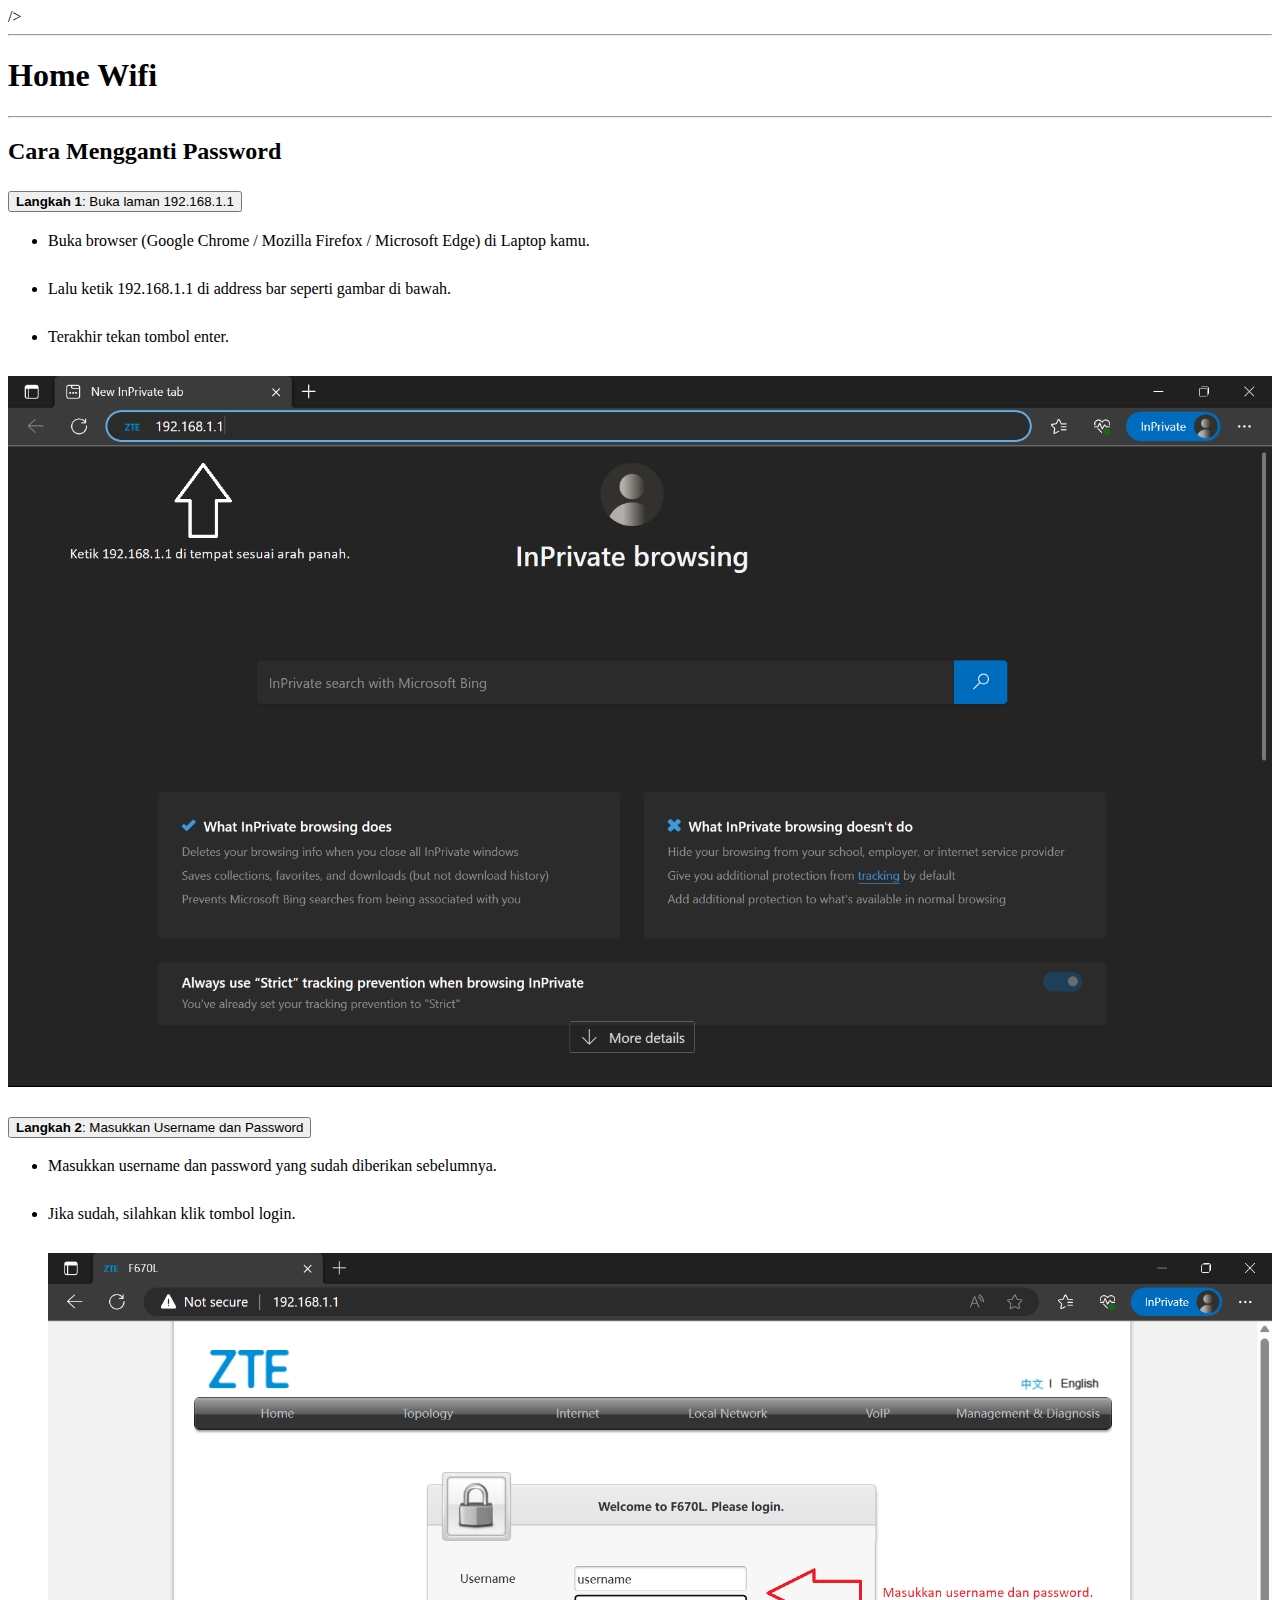
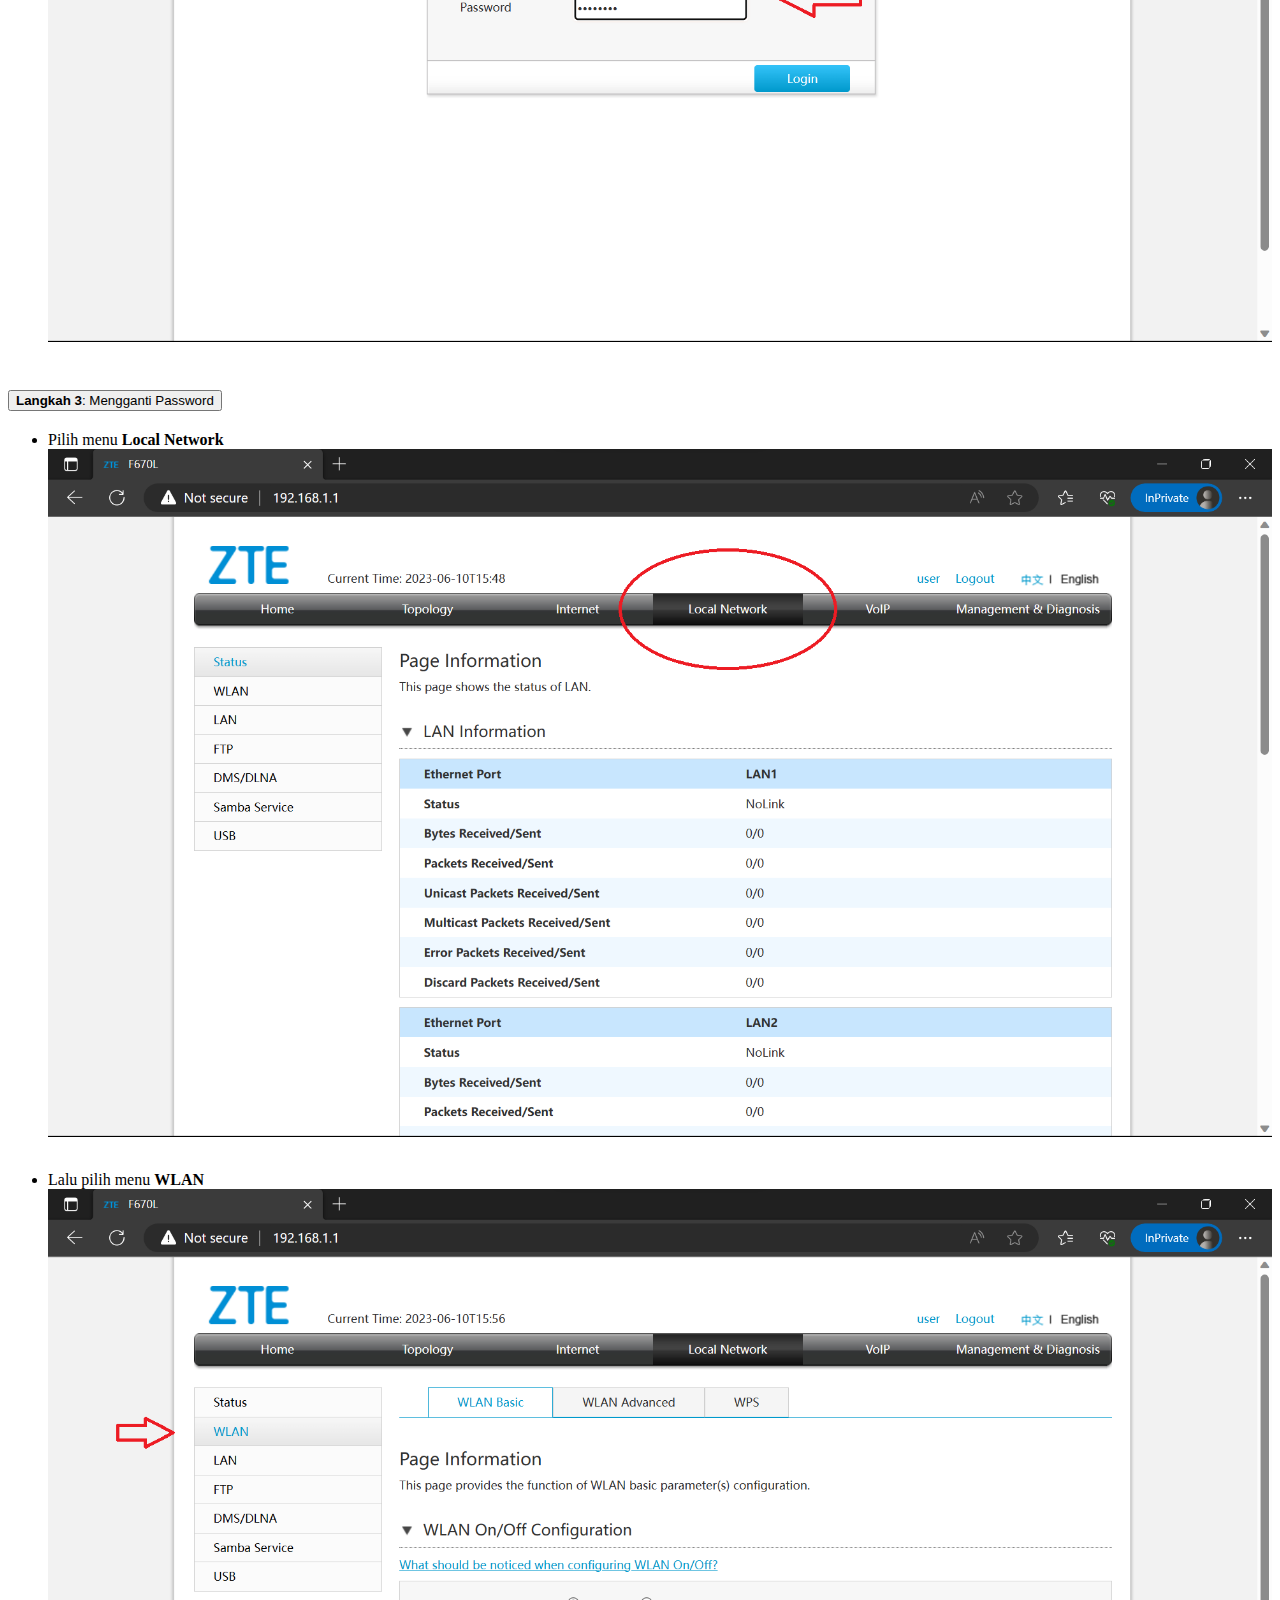
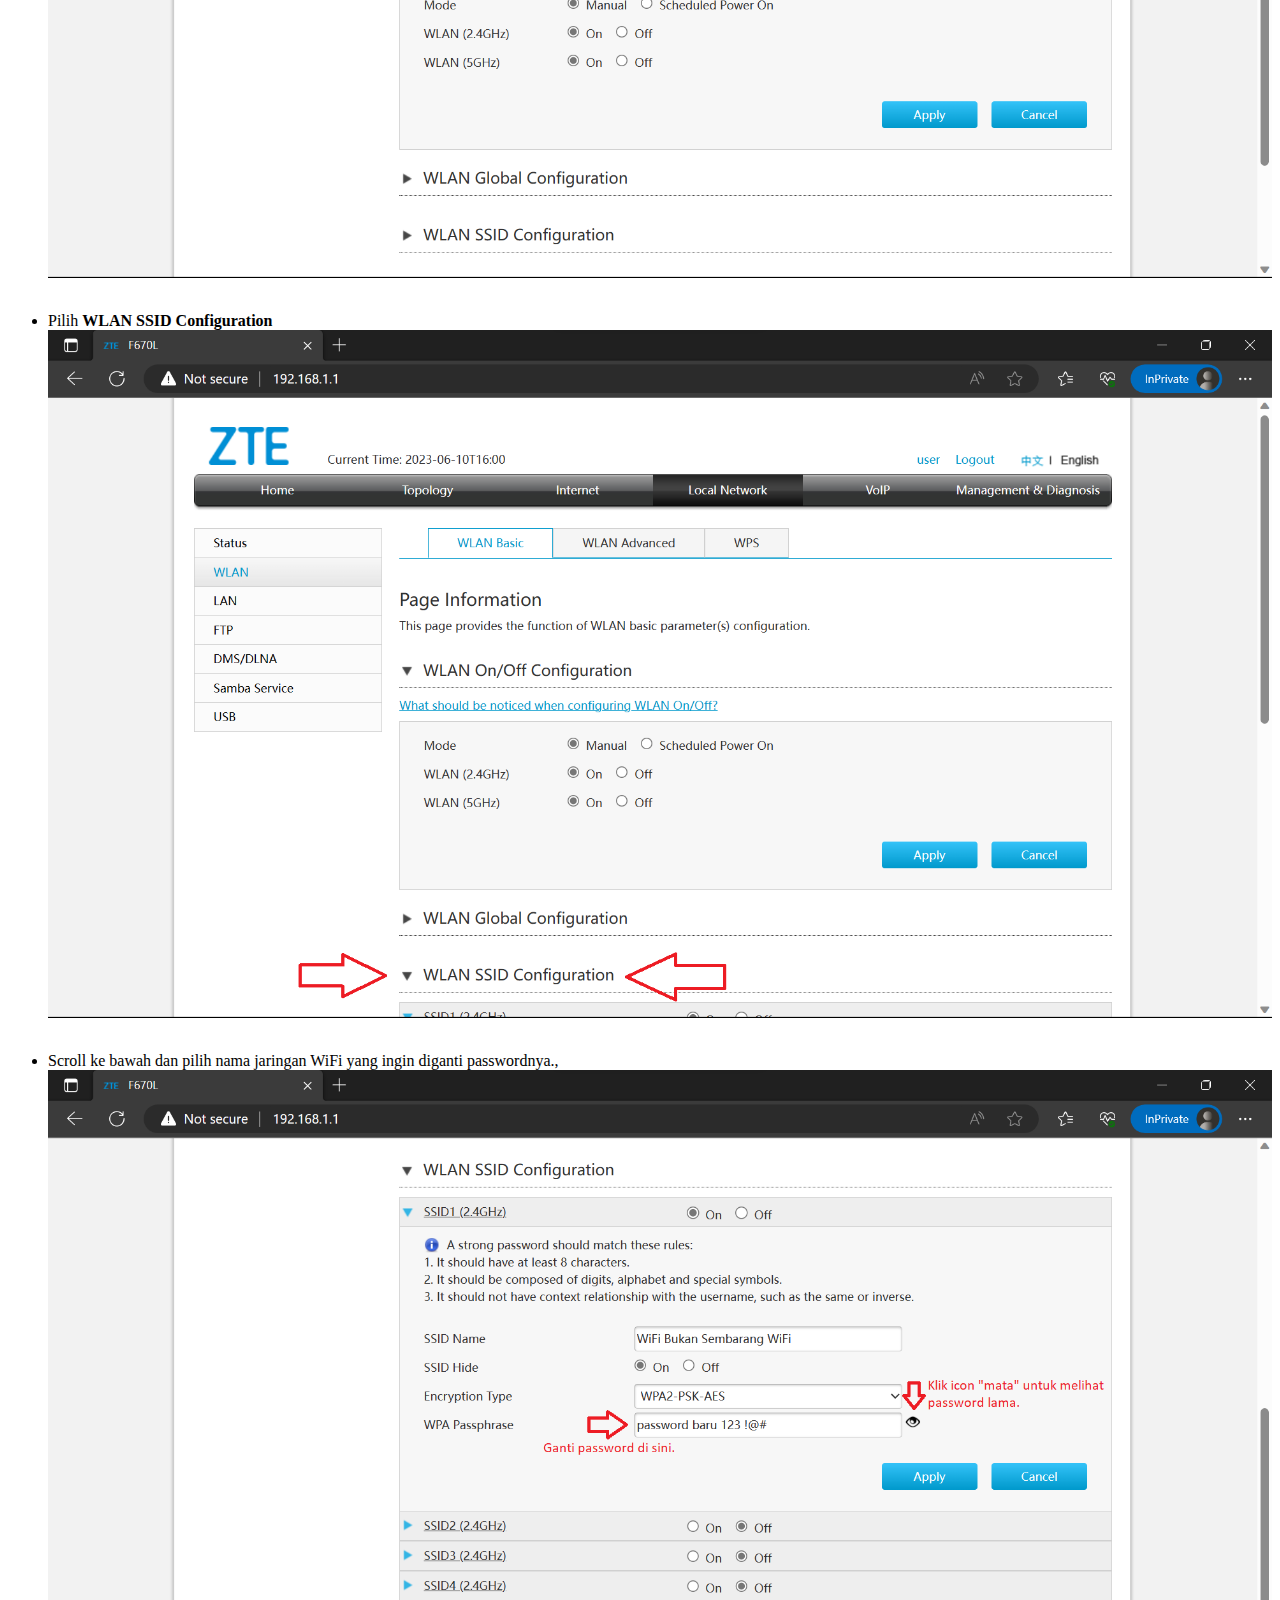
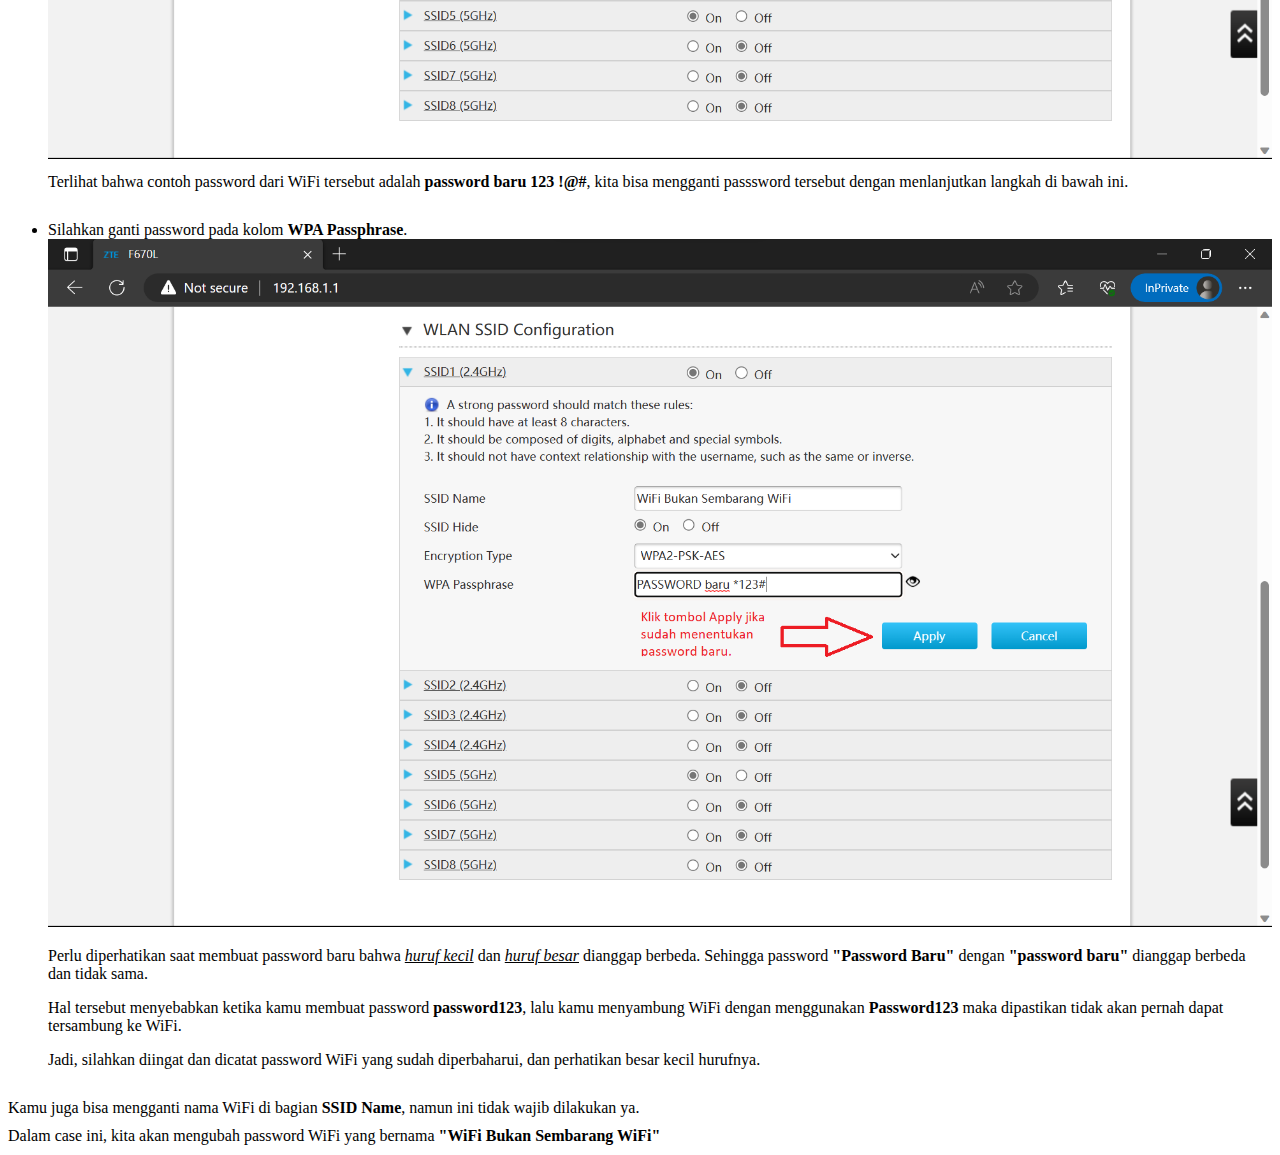
<file: index.html>
<!DOCTYPE html>
<html lang="en">
<head>
    <meta charset="UTF-8">
    <meta name="viewport" content="width=device-width, initial-scale=1.0">
    <title>Home Wifi</title>
    <link rel="shortcut icon" href="assets/images/wifi.png" type="image/x-icon">

    <!-- Bootstrap -->
    <link href="https://cdn.jsdelivr.net/npm/bootstrap@5.3.0/dist/css/bootstrap.min.css" rel="stylesheet" integrity="sha384-9ndCyUaIbzAi2FUVXJi0CjmCapSmO7SnpJef0486qhLnuZ2cdeRhO02iuK6FUUVM" crossorigin="anonymous">

    <!-- Custom CSS -->
    <link rel="stylesheet" href="style.css">

    <!-- FancyBox -->
    <link rel="stylesheet" href="https://cdn.jsdelivr.net/npm/@fancyapps/ui@5.0/dist/fancybox/fancybox.css"/>

/>
</head>
<body class="bg-dark">
    <div class="container">
        <hr class="fw-bold border border-info mt-4 ms-3 me-3 border-5 rounded">
        <div id="title" class="row mt-4">
            <div class="col">
                <h1 class="text-center text-white bg-info pt-3 pb-3 ms-3 me-3 rounded-5">Home Wifi</h1>
            </div>
        </div>
        <hr class="fw-bold border border-info ms-3 me-3 mb-4 border-5 rounded-5">
        <div id="change-pass" class="row border border-4 border-info-subtle rounded-5">
            <h2 class="text-center text-info mb-4 mt-4">Cara Mengganti Password</h2>
            <div class="accordion mb-3" id="accordionExample">
                <div class="accordion-item">
                    <h2 class="accordion-header">
                        <button class="accordion-button" type="button" data-bs-toggle="collapse" data-bs-target="#collapseOne" aria-expanded="true" aria-controls="collapseOne">
                        <b>Langkah 1</b>: Buka laman 192.168.1.1
                        </button>
                    </h2>
                    <!-- <div id="collapseOne" class="accordion-collapse collapse show" data-bs-parent="#accordionExample"> -->
                    <div id="collapseOne" class="accordion-collapse collapse" data-bs-parent="#accordionExample">
                        <div class="accordion-body">
                            <ul class="my-text-justif">
                                <li>Buka browser (Google Chrome / Mozilla Firefox / Microsoft Edge) di Laptop kamu.</li>
                                <li>Lalu ketik 192.168.1.1 di address bar seperti gambar di bawah.</li>
                                <li>Terakhir tekan tombol enter.</li>
                            </ul>
                            <a href="assets/images/1-buka-laman-192.168.1.1.png" data-fancybox="gallery" data-caption="Buka laman 192.168.1.1"><img src="assets/images/1-buka-laman-192.168.1.1.png" alt="Buka browser (Google Chrome/Mozilla Firefox/Microsoft Edge) di Laptop kamu." title="Buka browser (Google Chrome/Mozilla Firefox/Microsoft Edge) di Laptop kamu." class="mx-auto d-block rounded-5"></a>
                        </div>
                    </div>
                    </div>
                    <div class="accordion-item">
                        <h2 class="accordion-header">
                            <button class="accordion-button collapsed" type="button" data-bs-toggle="collapse" data-bs-target="#collapseTwo" aria-expanded="false" aria-controls="collapseTwo">
                            <b>Langkah 2</b>: Masukkan Username dan Password
                            </button>
                        </h2>
                        <div id="collapseTwo" class="accordion-collapse collapse" data-bs-parent="#accordionExample">
                            <div class="accordion-body">
                                <ul class="my-text-justify">
                                    <li>Masukkan username dan password yang sudah diberikan sebelumnya.</li>
                                    <li>Jika sudah, silahkan klik tombol login.</li>
                                    <a href="assets/images/2-masukkan-username-dan-password.png" data-fancybox="gallery" data-caption="Masukkan username dan password"><img src="assets/images/2-masukkan-username-dan-password.png" alt="Masukkan username dan password yang sudah diberikan sebelumnya." title="Langkah 2: Masukkan Username dan Password" class="mx-auto d-block rounded-5"></a>
                                </ul>
                            </div>
                        </div>
                    </div>
                    <div class="accordion-item">
                        <h2 class="accordion-header">
                            <button class="accordion-button collapsed" type="button" data-bs-toggle="collapse" data-bs-target="#collapseThree" aria-expanded="false" aria-controls="collapseThree">
                            <b>Langkah 3</b>: Mengganti Password
                            </button>
                        </h2>
                    <div id="collapseThree" class="accordion-collapse collapse" data-bs-parent="#accordionExample">
                        <div class="accordion-body">
                            <ul>
                                <li>Pilih menu <b>Local Network</b><a href="assets/images/3-a-pilih-menu-local-network.png" data-fancybox="gallery" data-caption="Pilih menu Local Network"><img src="assets/images/3-a-pilih-menu-local-network.png" alt="Pilih menu Local Network" title="Pilih menu Local Network"  class="mx-auto d-block rounded-5"></a></li>
                                <li>Lalu pilih menu <b>WLAN</b><a href="assets/images/3-b-lalu-pilih-menu-wlan.png" data-fancybox="gallery" data-caption="Pilih menu WLAN"><img src="assets/images/3-b-lalu-pilih-menu-wlan.png" alt="Lalu pilih menu WLAN" title="Lalu pilih menu WLAN" class="mx-auto d-block rounded-5"></a></li>
                                <li>Pilih <b>WLAN SSID Configuration</b><a href="assets/images/3-c-pilih-wlan-ssid-configuration.png" data-fancybox="gallery" data-caption="Pilih WAN SSID Configuration"><img src="assets/images/3-c-pilih-wlan-ssid-configuration.png" alt="Pilih WLAN SSID Configuration" title="Pilih WLAN SSID Configuration" class="mx-auto d-block rounded-5"></a></li>
                                <li>Scroll ke bawah dan pilih nama jaringan WiFi yang ingin diganti passwordnya.,<a href="assets/images/3-d-ganti-wpa-passphrase.png" data-fancybox="gallery" data-caption="Ganti WPA Passphrase / Password"><img src="assets/images/3-d-ganti-wpa-passphrase.png" alt="Ganti WPA Passphrase" title="Ganti WPA Passphrase" class="mx-auto d-block rounded-5"></a><div class="alert alert-info" role="alert">Terlihat bahwa contoh password dari WiFi tersebut adalah <b>password baru 123 !@#</b>, kita bisa mengganti passsword tersebut dengan menlanjutkan langkah di bawah ini.</div></li>
                                <li>Silahkan ganti password pada kolom <b>WPA Passphrase</b>.<a href="assets/images/3-e-ganti-wpa-passphrase-baru.png" data-fancybox="gallery" data-caption="Ganti Password menjadi baru"><img src="assets/images/3-e-ganti-wpa-passphrase-baru.png" alt="Ganti Password menjadi baru" title="Ganti Password menjadi baru" class="mx-auto d-block rounded-5"></a><div class="alert alert-warning" role="alert"><p>Perlu diperhatikan saat membuat password baru bahwa <i><u>huruf kecil</u></i> dan <i><u>huruf besar</u></i> dianggap berbeda. Sehingga password <b>"Password Baru"</b> dengan <b>"password baru"</b> dianggap berbeda dan tidak sama.</p><p>Hal tersebut menyebabkan ketika kamu membuat password <b>password123</b>, lalu kamu menyambung WiFi dengan menggunakan <b>Password123</b> maka dipastikan tidak akan pernah dapat tersambung ke WiFi.</p><p>Jadi, silahkan diingat dan dicatat password WiFi yang sudah diperbaharui, dan perhatikan besar kecil hurufnya.</p></div></li>
                            </ul>
                            <div class="row bg-success-subtle rounded-3">
                                <div class="col">
                                    <div class="alert alert-danger" role="alert">Kamu juga bisa mengganti nama WiFi di bagian <b>SSID Name</b>, namun ini tidak wajib dilakukan ya.</div>
                                </div>
                                <div class="col">
                                    <div class="alert alert-primary" role="alert">Dalam case ini, kita akan mengubah password WiFi yang bernama <b>"WiFi Bukan Sembarang WiFi"</div>
                                </div>
                            </div>
                        </div>
                    </div>
                </div>
            </div>
        </div>
    </div>

    <!-- Bootstrap bundle with Popper.js -->
    <script src="https://cdn.jsdelivr.net/npm/bootstrap@5.3.0/dist/js/bootstrap.bundle.min.js" integrity="sha384-geWF76RCwLtnZ8qwWowPQNguL3RmwHVBC9FhGdlKrxdiJJigb/j/68SIy3Te4Bkz" crossorigin="anonymous"></script>

    <!-- jQuery -->
    <!-- <script src="https://code.jquery.com/jquery-3.7.0.js" integrity="sha256-JlqSTELeR4TLqP0OG9dxM7yDPqX1ox/HfgiSLBj8+kM=" crossorigin="anonymous"></script> -->

    <!-- FancyBox -->
    <script src="https://cdn.jsdelivr.net/npm/@fancyapps/ui@5.0/dist/fancybox/fancybox.umd.js"></script>
    
    <!-- Intialize Fancy Box -->
    <script>
        Fancybox.bind('[data-fancybox="gallery"]', {
          //
        });    
    </script>
</body>
</html>
</file>
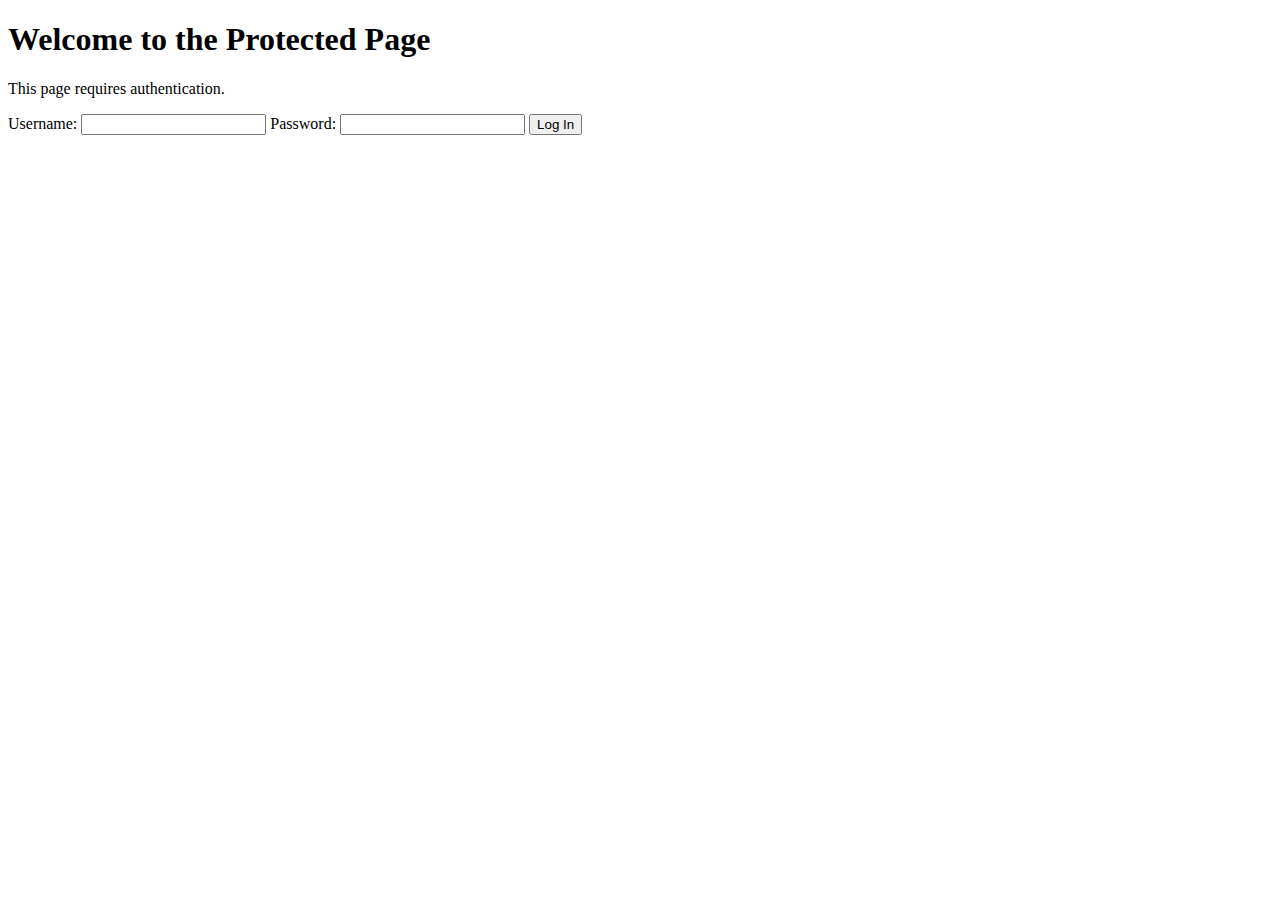
<file: login.html>
<!DOCTYPE html>
<html lang="en">
<head>
  <meta charset="UTF-8">
  <meta http-equiv="X-UA-Compatible" content="IE=edge">
  <meta name="viewport" content="width=device-width, initial-scale=1.0">
  <title>Document</title>
  <link rel="stylesheet" href="style.css">
</head>
<body>
  <h1>Welcome to the Protected Page</h1>
  <p>This page requires authentication.</p>
  
  <form id="login-form">
    <label for="username">Username:</label>
    <input type="text" id="username" name="username">
    
    <label for="password">Password:</label>
    <input type="password" id="password" name="password">
    
    <button type="submit" id="login-btn">Log In</button>
  </form>
  
  <script src="script.js"></script>
</body>
</html>
</file>
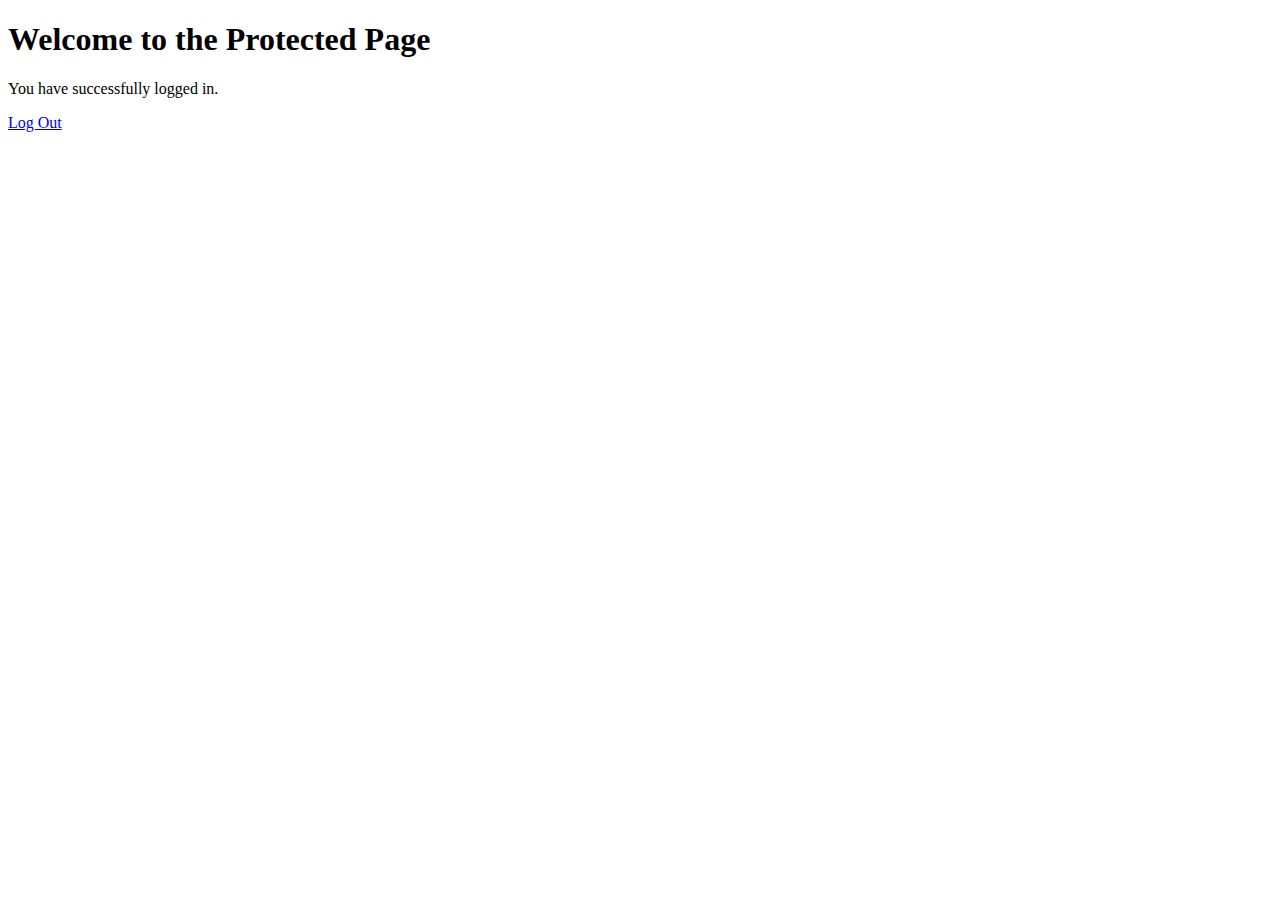
<file: protected.html>
<!DOCTYPE html>
<html lang="en">
<head>
    <meta charset="UTF-8">
    <meta http-equiv="X-UA-Compatible" content="IE=edge">
    <meta name="viewport" content="width=device-width, initial-scale=1.0">
    <title>Document</title>
    <link rel="stylesheet" href="style.css">
</head>
<body>
    <h1>Welcome to the Protected Page</h1>
    <p>You have successfully logged in.</p>
    
    <a href="index.html" class="logout-btn">Log Out</a>
</body>
</html>
</file>
<file: style.css>
.my-text-justify {
    text-align: justify;
  }

  .my-text-justify::after {
    content: "";
    display: inline-block;
    width: 100%;
  }

.accordion img{
    max-width: 100%;
}

.accordion-body ul li {
    margin-bottom: 30px;
}

.alert{
    margin: 10px 0 10px 0;
}
</file>
